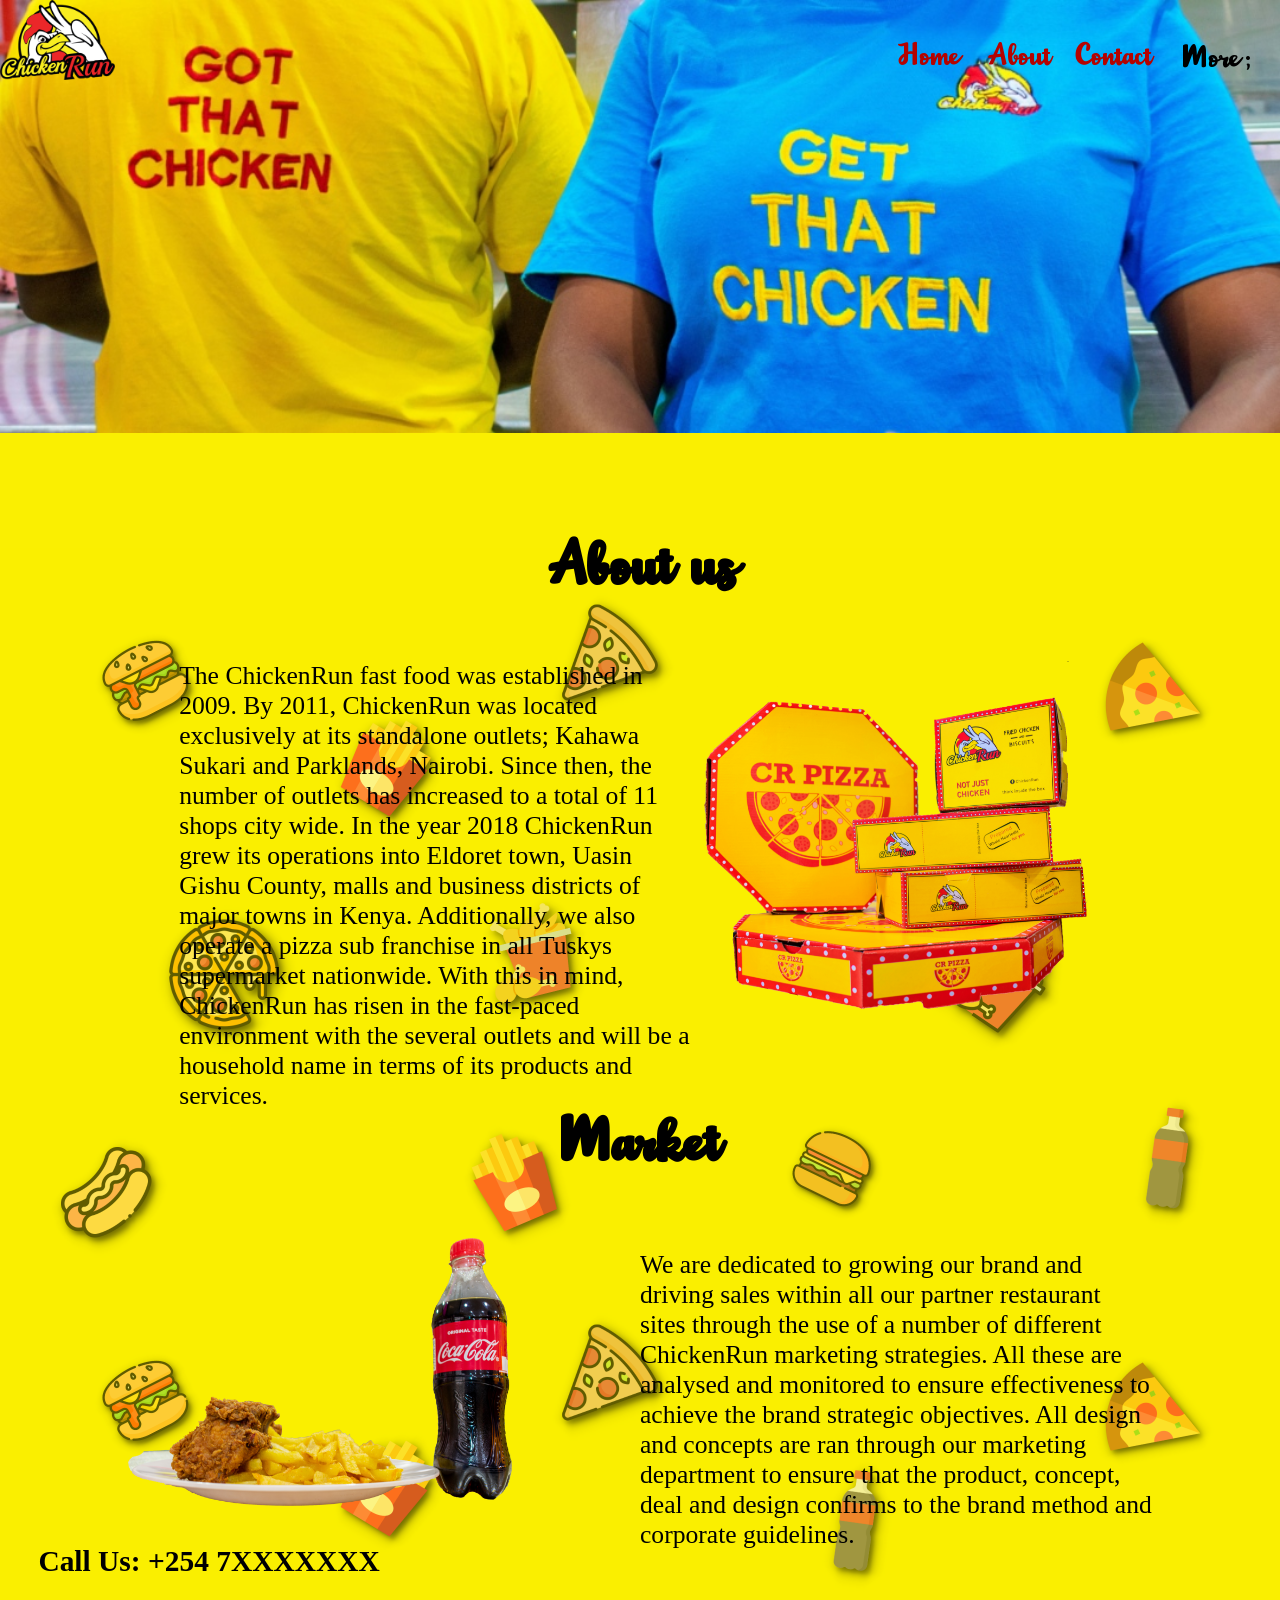
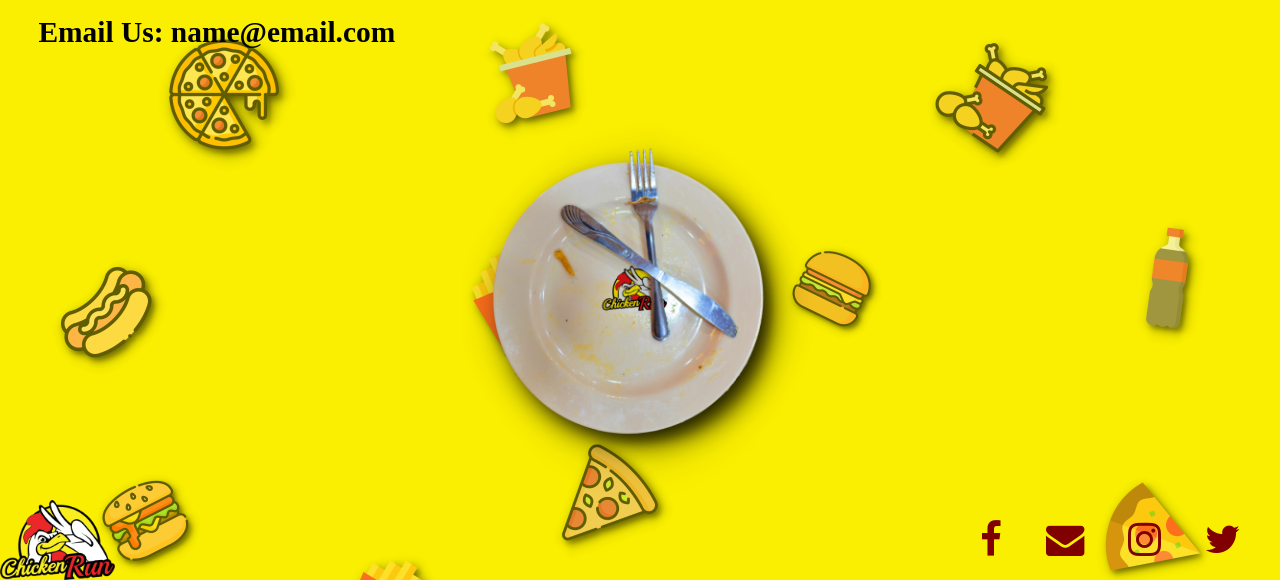
<file: about us.html>
<html lang="en" dir="ltr">
  <head>
    <meta charset="utf-8">
    <link rel="stylesheet" href="about us.css">
    <link rel="stylesheet" href="about mobile.css">
    <link rel="stylesheet" href="https://cdnjs.cloudflare.com/ajax/libs/font-awesome/4.7.0/css/font-awesome.min.css">
    <meta name="viewport" content="width=device-width, initial-scale=1.0, user-scalable=yes">
    <link rel="shortcut icon" type="IMAGES/png" href="images/logo.png">
    <title>About us</title>
  </head>
  <body>
    <div class="header">
      <img class="headr" src="images/ABM Photography-6.jpg">
      <div id="header">
        <div class="logo"><img src="images/logo.png" id="logo"></div>
        <div class="navbar">
          <nav>
            <ul>
              <li><a id="color" href="index.html">Home</a></li>
              <li><a id="colo" href="about us.html">About</a></li>
              <li><a id="col" href ="contact.html">Contact</a></li>
              <div class="dropdown">
                <button onclick="myFunction()" class="dropbtn">More;</button>
                <div id="myDropdown" class="dropdown-content">
                  <a href="pro-pho.html">Menu</a>
                  <a href="bra-pho.html">Profile</a> 
                </div>
              </div>
            </ul>
          </nav>
        </div>
    </div>
      </div>
      <script>
        function myFunction() {
          document.getElementById("myDropdown").classList.toggle("show");
        }
        
        // Close the dropdown if the user clicks outside of it
        window.onclick = function(event) {
          if (!event.target.matches('.dropbtn')) {
            var dropdowns = document.getElementsByClassName("dropdown-content");
            var i;
            for (i = 0; i < dropdowns.length; i++) {
              var openDropdown = dropdowns[i];
              if (openDropdown.classList.contains('show')) {
                openDropdown.classList.remove('show');
              }
            }
          }
        }
        </script>
      <div class="contain">
      <div class="container1">
        <h1>About us</h1>
        <div class="box">
            <p1>The ChickenRun fast food was established in 2009. By 2011, ChickenRun was located exclusively 
              at its standalone outlets; Kahawa Sukari and Parklands, Nairobi. Since then, the number of outlets 
              has increased to a total of 11 shops city wide. In the year 2018 ChickenRun grew its operations into 
              Eldoret town, Uasin Gishu County, malls and business districts of major towns in Kenya. 
              Additionally, we also operate a pizza sub franchise in all Tuskys supermarket nationwide. With this 
              in mind, ChickenRun has risen in the fast-paced environment with the several outlets and will be a 
              household name in terms of its products and services.</p1>
          </div>
          <div><img src="images/ABM Photography-33-cutout.png"></div>
      </div>
        <div class="container2">
          <h1>Market</h1>
            <div><img src="images/ABM Photography-44-cutout.png"></div>
              <div class="box">
                  <p1>We are dedicated to growing our brand and driving sales within all our partner restaurant sites 
                    through the use of a number of different ChickenRun marketing strategies. All these are analysed 
                    and monitored to ensure effectiveness to achieve the brand strategic objectives. All design and 
                    concepts are ran through our marketing department to ensure that the product, concept, deal and 
                    design confirms to the brand method and corporate guidelines.</p1>
                  </div>
          </div>
            <div class="container3">
                <h2>Call Us: +254 7XXXXXXX</h2>
                <h2>Email Us: name@email.com</h2><br>
                <img src="images/ABM Photography-88-cutout.png">
            </div>
            <div class="footer">
              <div class="logo"><img src="images/logo.png"></div>
              <div class="social">
                <i style="font-size:3vw;" class="fa fa-facebook"></i>
                <i style="font-size:3vw;" class="fa fa-envelope"></i>
                <i style="font-size:3vw;" class="fa fa-instagram"></i>
                <i style="font-size:3vw;" class="fa fa-twitter"></i>
              </div>
            </div>
        </div>
        <script>
          window.onscroll = function() {scrollFunction()};
          function scrollFunction() {
            if (document.body.scrollTop > 80 || document.documentElement.scrollTop > 80) {
              document.getElementById("header").style.background = "#b40301";
              document.getElementById("color").style.color = "yellow";
              document.getElementById("colo").style.color = "yellow";
              document.getElementById("col").style.color = "yellow";
            }
            else{
              document.getElementById("header").style.background = "none";
              document.getElementById("color").style.color = "#b40301";
              document.getElementById("col").style.color = "#b40301";
              document.getElementById("colo").style.color = "#b40301";
            }
          }
        </script>
  </body>
</html>
</file>
<file: about us.css>
@charset "UTF-8";
@font-face {
  font-family: "choko milky";
  src: url("ChokoMilky.ttf");
}
body{
  margin:0;
  padding:0;
  background:#faef01;
}
.headr{
  width:100%;
}
#header{
  display:flex;
  top:0;
  position:fixed;
  width:100%;
  z-index: 500;
  transition: .4s all ease;
}
.logo img{
  width:30%;
}
.logo, .navbar{
  width:30%;
}
.navbar{
  padding-left:35vw;
  margin-top:3.5vh;
}
nav ul{
  display: flex;
  list-style: none;
}
li a{
  padding:.5vw 0px 0px 2vw;
  text-decoration: none;
  color:#b40301;
  font-size:2.5vw;
  font-family:"choko milky";
  transition:.2s all ease;
}
a:hover{
  filter:opacity(30%);
}
.dropbtn {
  background:none;
  color: black;
  font-size: 2.5vw;
  border: none;
  cursor: pointer;
  font-family:"choko milky";
  padding-left:2.4vw;
}

.dropbtn:focus {
  outline:none;
}

.dropdown {
  position: relative;
  display: inline-block;
}

.dropdown-content {
  display: none;
  position: absolute;
  background:none;
  width: 260px;
  overflow: auto;
  z-index: 1;
}

.dropdown-content a {
  color: black;
  padding: 12px 16px;
  text-decoration: none;
  display: block;
font-size:2vw;
}

.dropdown a:hover {background-color: #ddd;}

.show {display: block;}

hr{
  border:none;
  height:3px;
  background:red;
}
h1{
  font-family:"choko milky";
  font-size:5vw;
  text-align:center;
  margin-top:9%;
}
.contain{
  background: url("images/contact head.png");
  background-size:100%;
}
.box{
  position:absolute;
  margin:0% 0px 0px 14%;
  width:40%;
  font-size:2vw;
}
.container1 img{
  width:30%;
  margin:0px 0px 0px 55%;
}
.container2 img{
  width:30%;
  margin-left:10%;
}
.container2 .box{
  margin:-20% 0px 0px 50%;
}
h2{
  font-size:2.3vw;
  margin:3%;
  text-align:left;
}
.container3{
  text-align:center;
}
.container3 img{
  width:30%;
}
.footer{
	background:none;
	display:flex;
}
.footer img{
	width:30%;
}
 .social{
	margin-left:45%;
}
.fa{
padding:20px;
color:maroon;
}
</file>
<file: about mobile.css>
@charset "UTF-8";
@media screen and (max-width:991px){
    .social{
        margin-left:60%;
    }
}
@media screen and (max-width:767px){
    .social{
        margin-left:55%;
    }
    .social img{
        width:30px;
        padding:10px;
    }
}
@media screen and (max-width:484px){
    .header{
        background:url("images/ABM Photography-6.jpg");
        background-repeat:no-repeat;
        background-size:100%;
        height:35%;
      }
      #logo{
        width:100px;
        transition: 0.4s;
      }
      #header{
        display:flex;
        margin-left:0%;
        transition: 0.4s;
      }
      .logo img{
        width:70%;
      }
      .logo, .navbar{
        width:40%;
      }
      .navbar{
        padding-left:0;
        margin-left:-14%;
        margin-top:2.5vh;
      }
      nav ul{
        display: flex;
        list-style: none;
      }
      li a{
        padding:.5vw 0px 0px 4vw;
        text-decoration: none;
        color:rgb(255, 255, 0);
        font-size:5.5vw;
        font-family:"choko milky";
        transition:.2s all ease;
      }
      .dropbtn {
        background:none;
        color: black;
        font-size: 5.5vw;
        border: none;
        cursor: pointer;
        font-family:"choko milky";
        padding-left:2.8vw;
      }
      h1{
        font-family:"choko milky";
        font-size:7vw;
        text-align:center;
        margin-top:0%;
      }
      .contain{
        background: url("images/phone/contact head.png");
        background-size:100%;
        margin-top:-5%;
      }
      .box{
        margin:7% 0px 0px 0%;
        width:100%;
      }
      .container1 img{
        width:40%;
        margin:60% 0px 0px 50%;
      }
      .container2 img{
        margin-top:40%;
        width:40%;
        margin-left:10%;
      }
      p1{
        font-size:4vw;
      }
      .container2 .box{
        margin:-70% 0px 0px 0%;
      }
      h2{
        font-size:4.3vw;
        margin:3%;
        text-align:left;
      }
      .container3{
        text-align:center;
      }
      .container3 img{
        width:30%;
      }
      .footer{
        background:none;
        display:flex;
    }
    .footer img{
        width:60%;
    }
    .social{
        margin:7% 0px 0px 21%;
    }    
    .fa{
      font-size:4.5vw !important;
      padding:10px;
    }
    }
    @media screen and (max-width:380px){
      .social{
        margin-left:20%;
      }
    }
    @media screen and (max-width:360px){
      .social{
        margin-left:13%;
      }
    }
    @media screen and (max-width:1024px) and (min-width:750px) and (orientation:portrait){
      .header{
        background:url("images/ABM Photography-6.jpg");
        background-repeat:no-repeat;
        background-size:100%;
        height:35%;
      }
      .logo img{
        width:70%;
      }
      .logo, .navbar{
        width:30%;
      }
      .navbar{
        padding-left:20vw;
        margin-top:5vh;
      }
      nav ul{
        display: flex;
        list-style: none;
      }
      li a{
        padding:.5vw 0px 0px 2vw;
        text-decoration: none;
        color:rgb(255, 255, 0);
        font-size:4.5vw;
        font-family:"choko milky";
        transition:.2s all ease;
      }
      a:hover{
        filter:opacity(30%);
      }
      .dropbtn {
        background:none;
        color: black;
        font-size: 4.5vw;
        border: none;
        cursor: pointer;
        font-family:"choko milky";
        padding-left:2.4vw;
      }
      h1{
        font-family:"choko milky";
        font-size:7vw;
        text-align:center;
        margin-top:0%;
      }
      .contain{
        background: url("images/phone/contact head.png");
        background-size:100%;
        margin-top:-5%;
      }
      .box{
        margin:7% 0px 0px 0%;
        width:100%;
      }
      .container1 img{
        width:40%;
        margin:40% 0px 0px 50%;
      }
      .container2 img{
        margin-top:40%;
        width:40%;
        margin-left:10%;
      }
      p1{
        font-size:4vw;
      }
      .container2 .box{
        margin:-70% 0px 0px 0%;
      }
      h2{
        font-size:4.3vw;
        margin:3%;
        text-align:left;
      }
      .container3{
        text-align:center;
      }
      .container3 img{
        width:30%;
      }
      .footer{
        background:none;
        display:flex;
    }
    .footer img{
        width:50%;
    }
    .social{
        margin:5% 0px 0px 45%;
    }    
    .fa{
      font-size:3vw;
      padding:10px;
    }
    }
</file>
